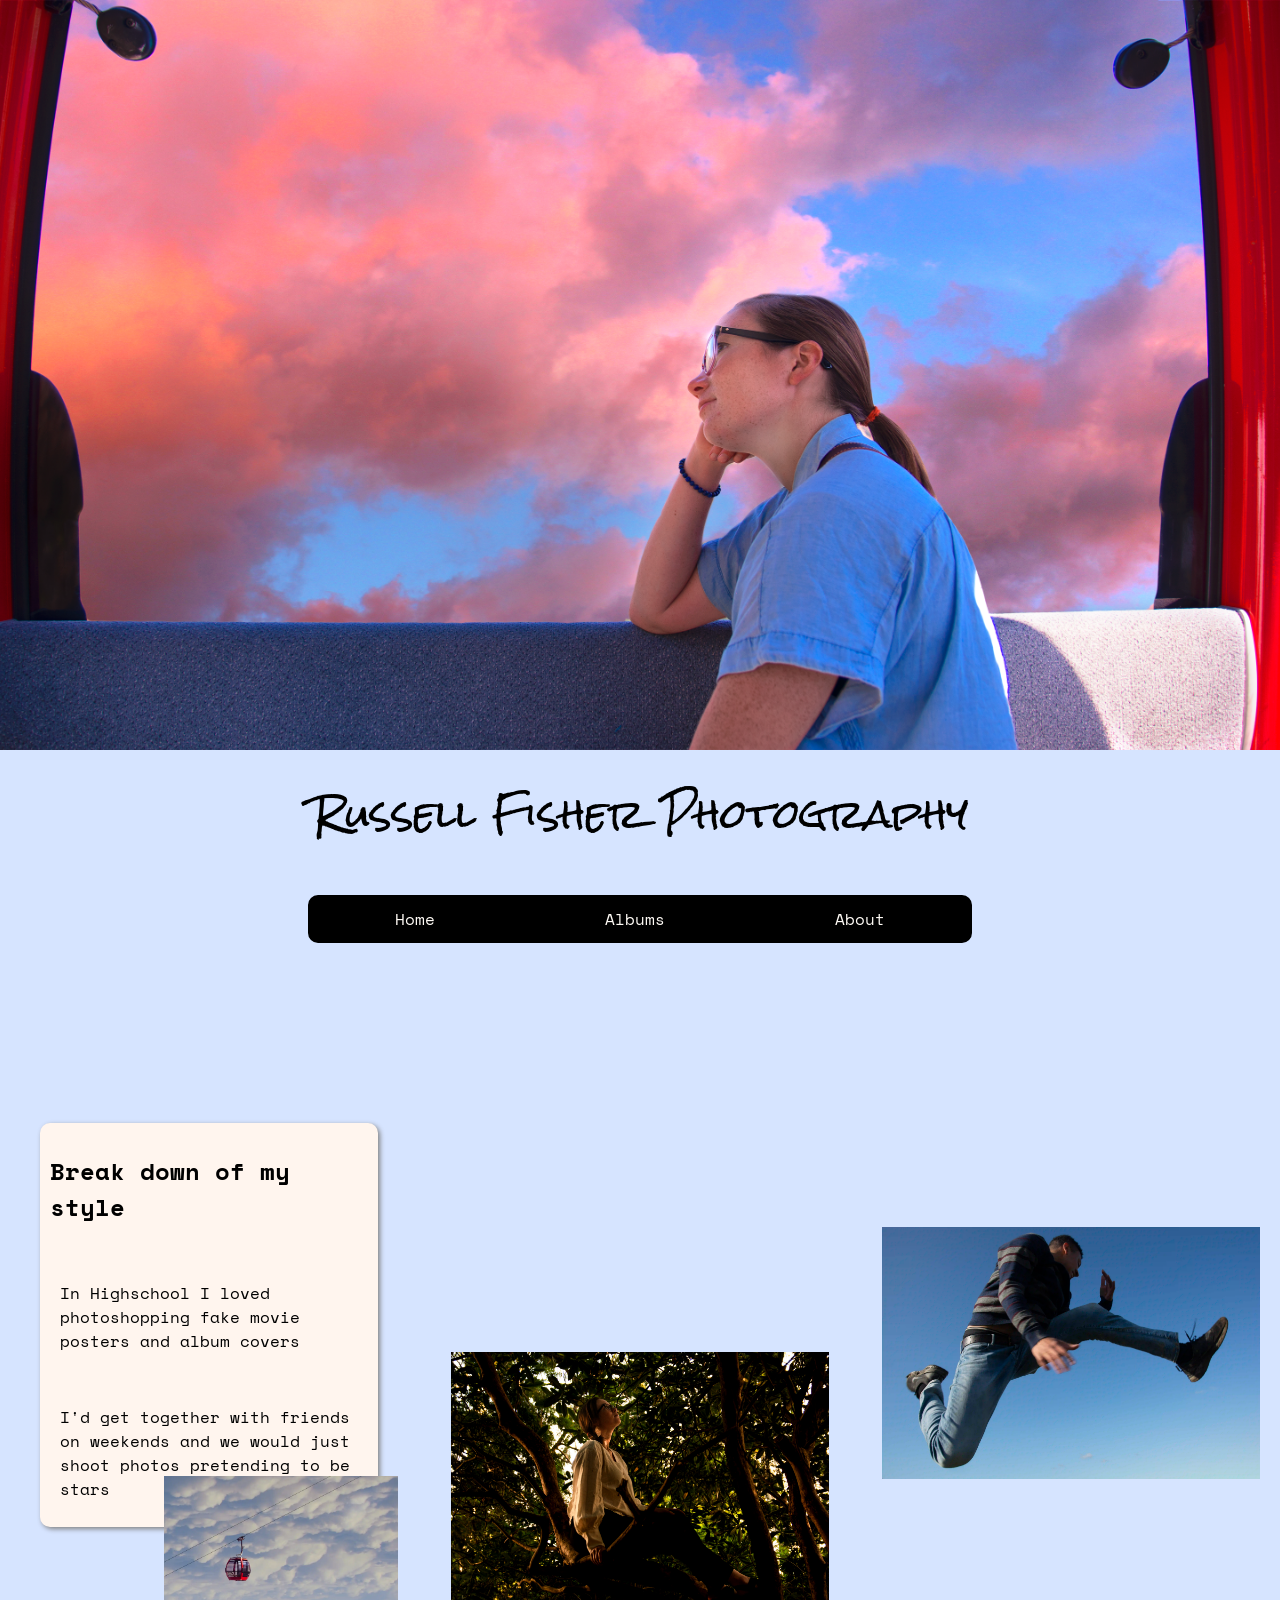
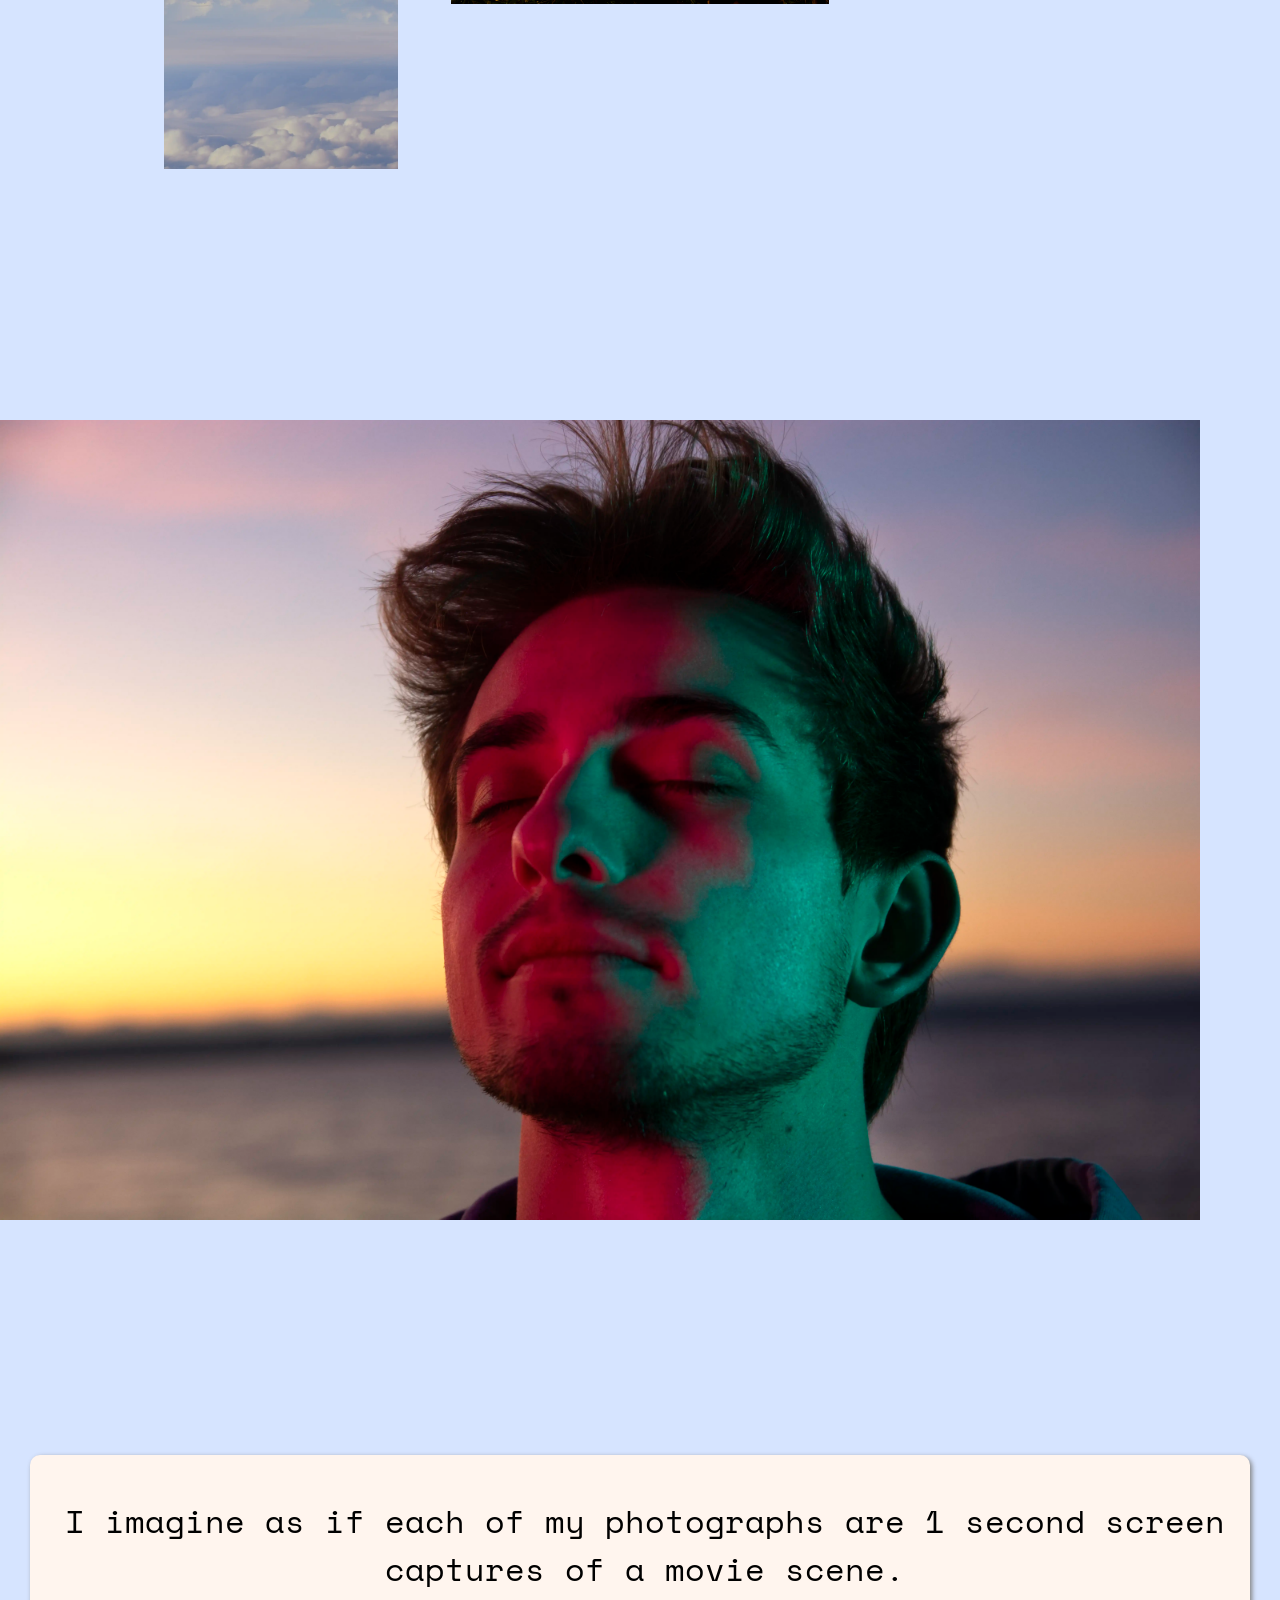
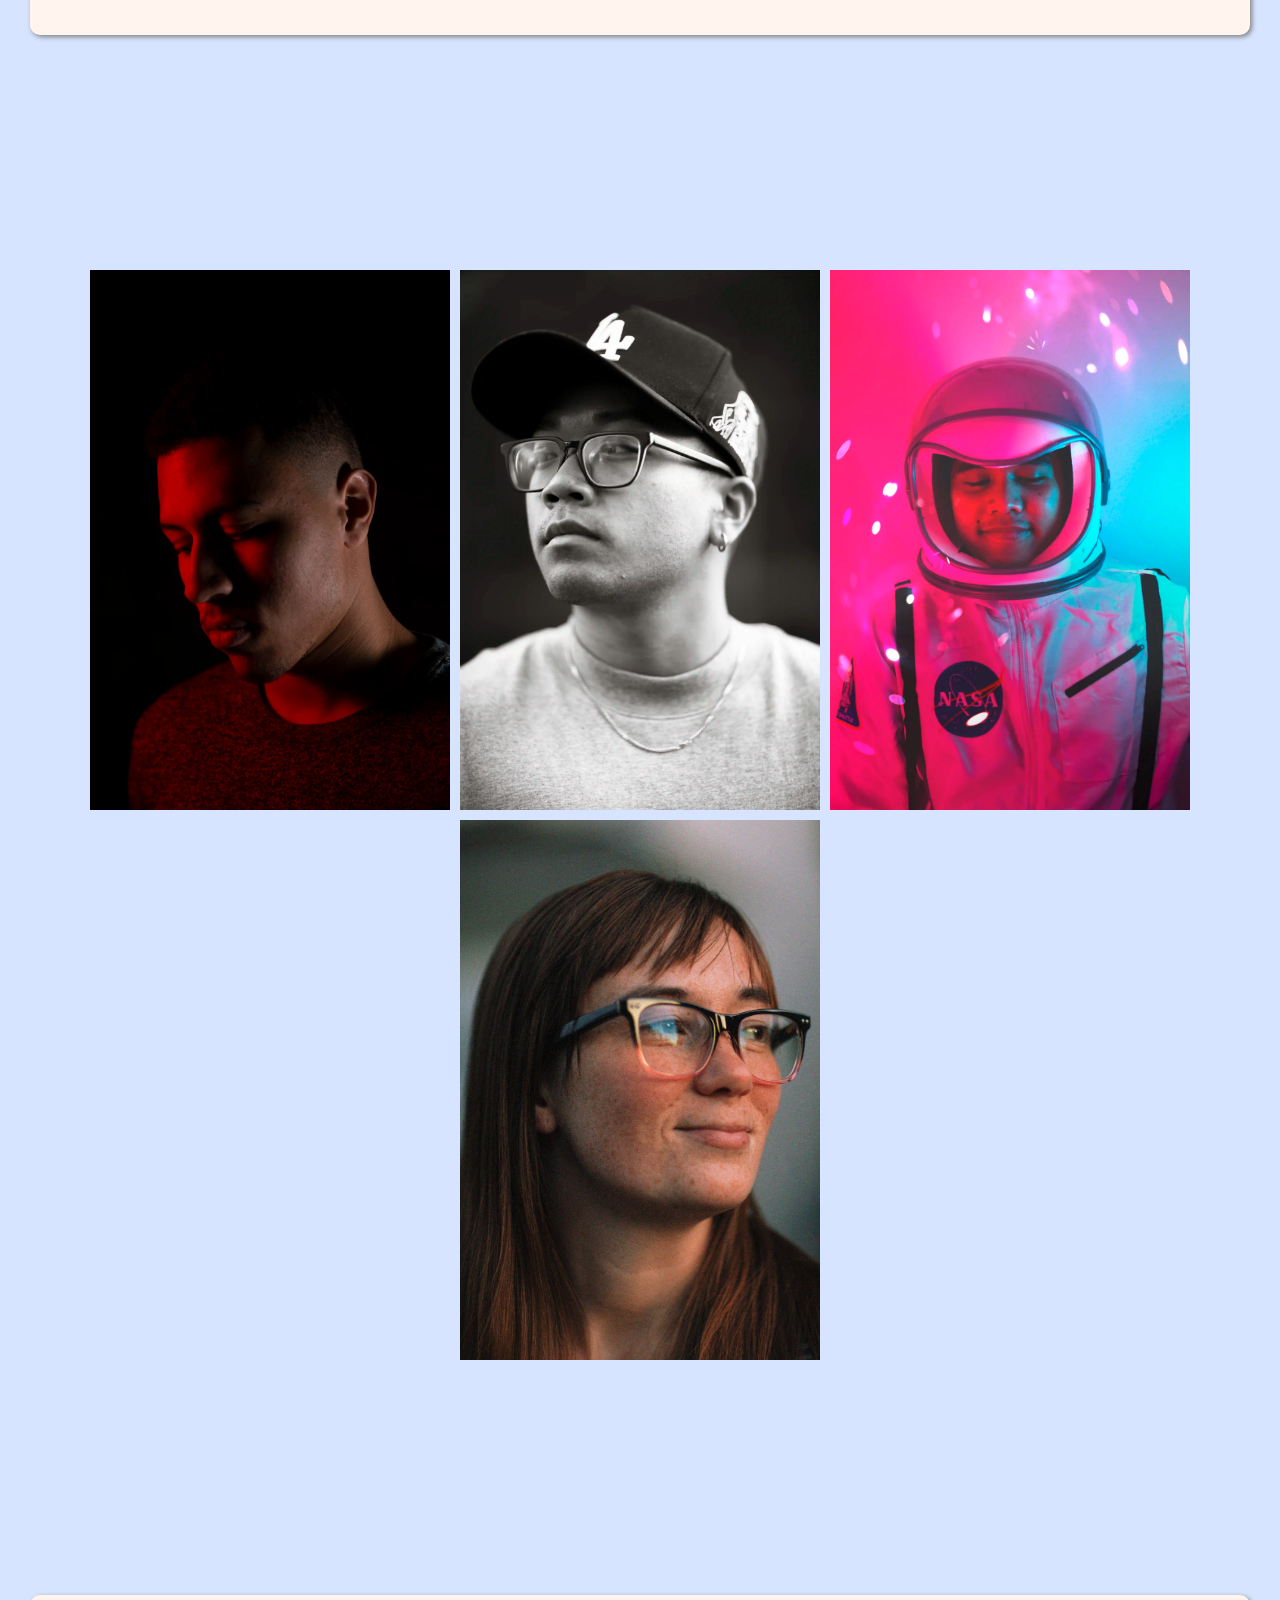
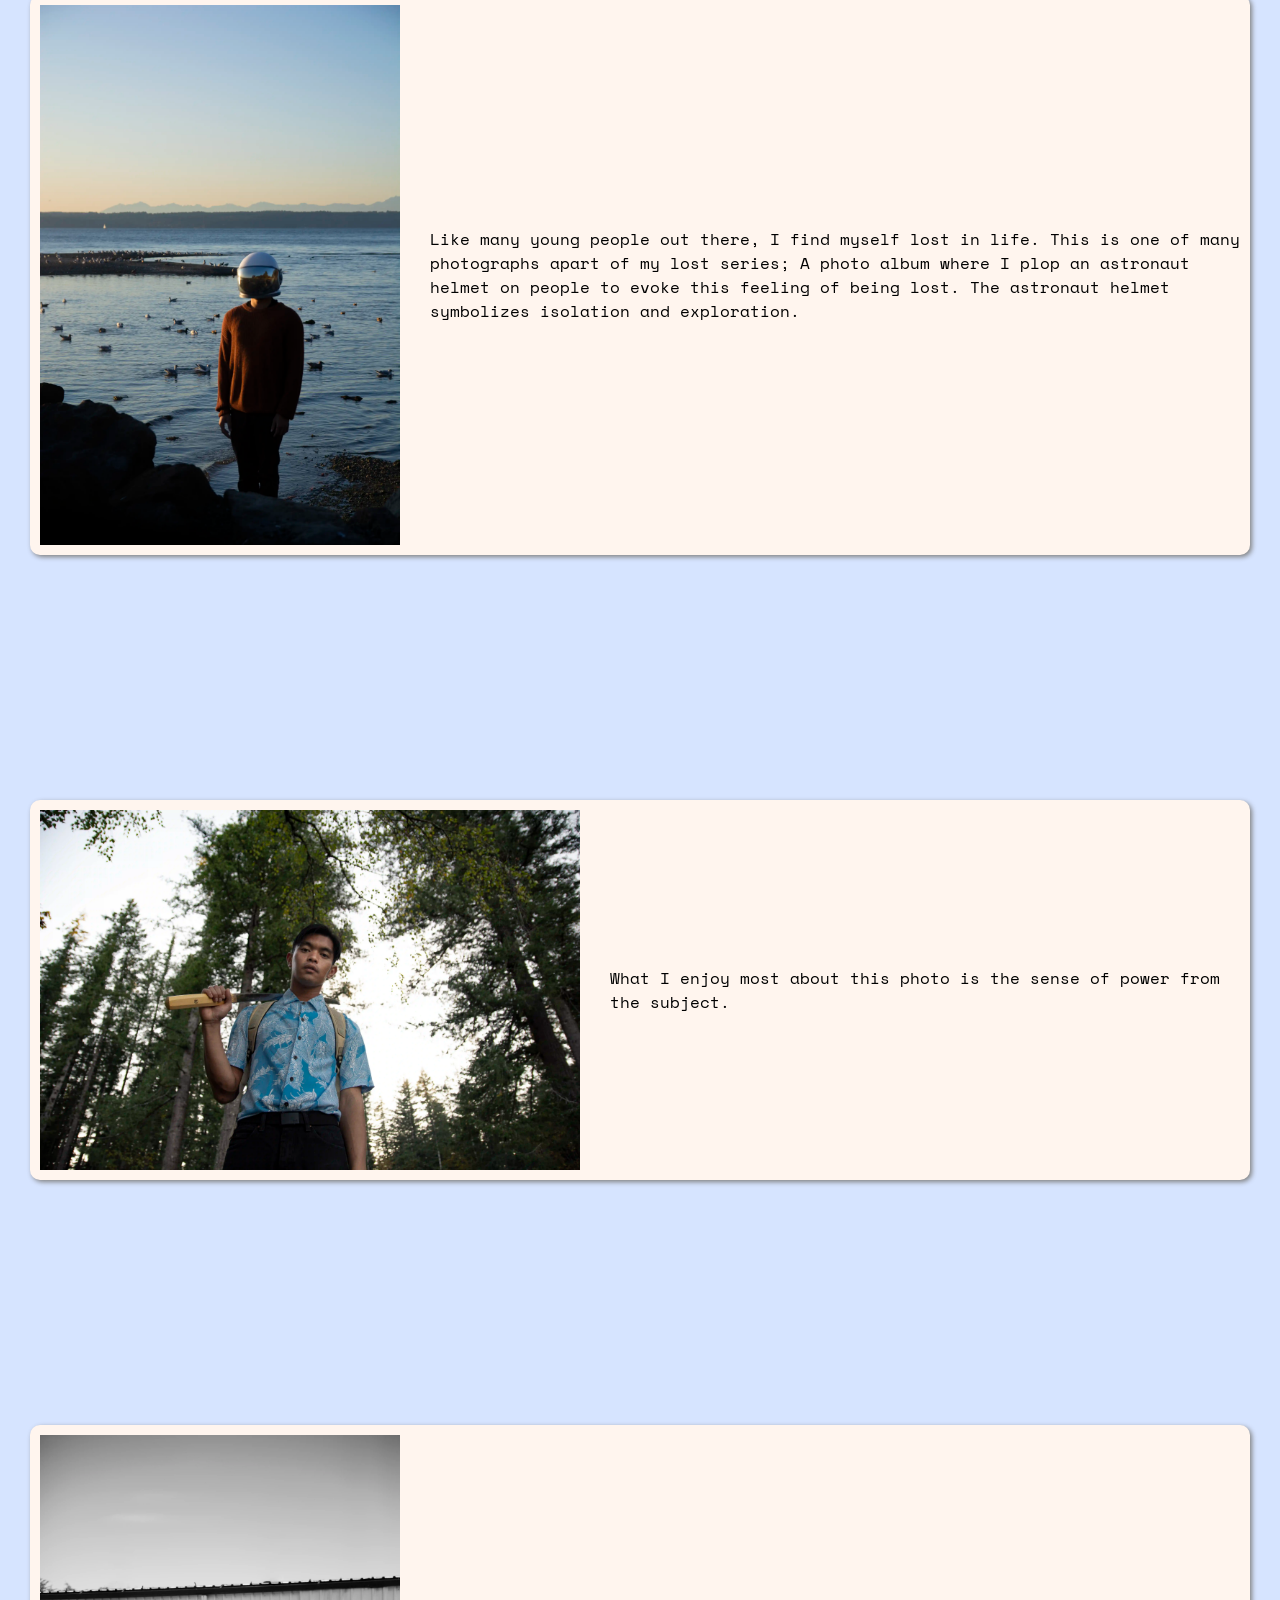
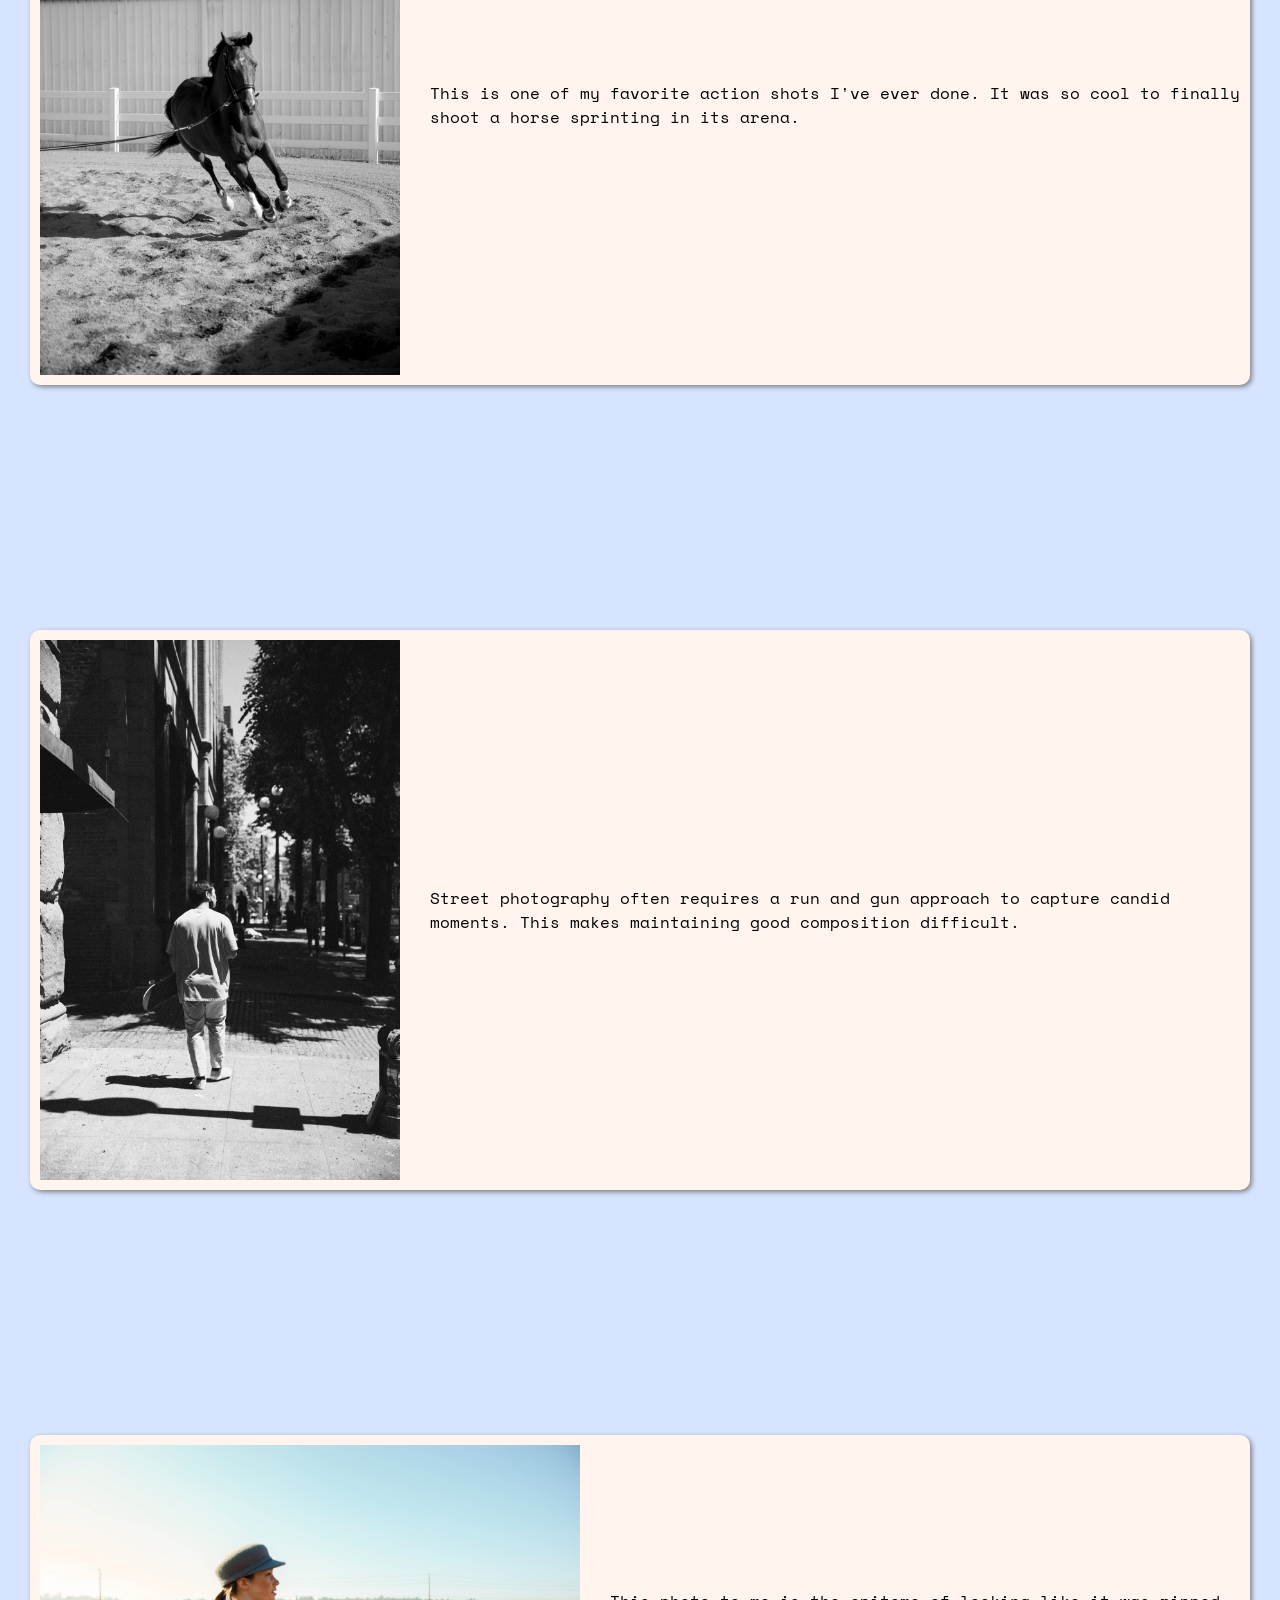
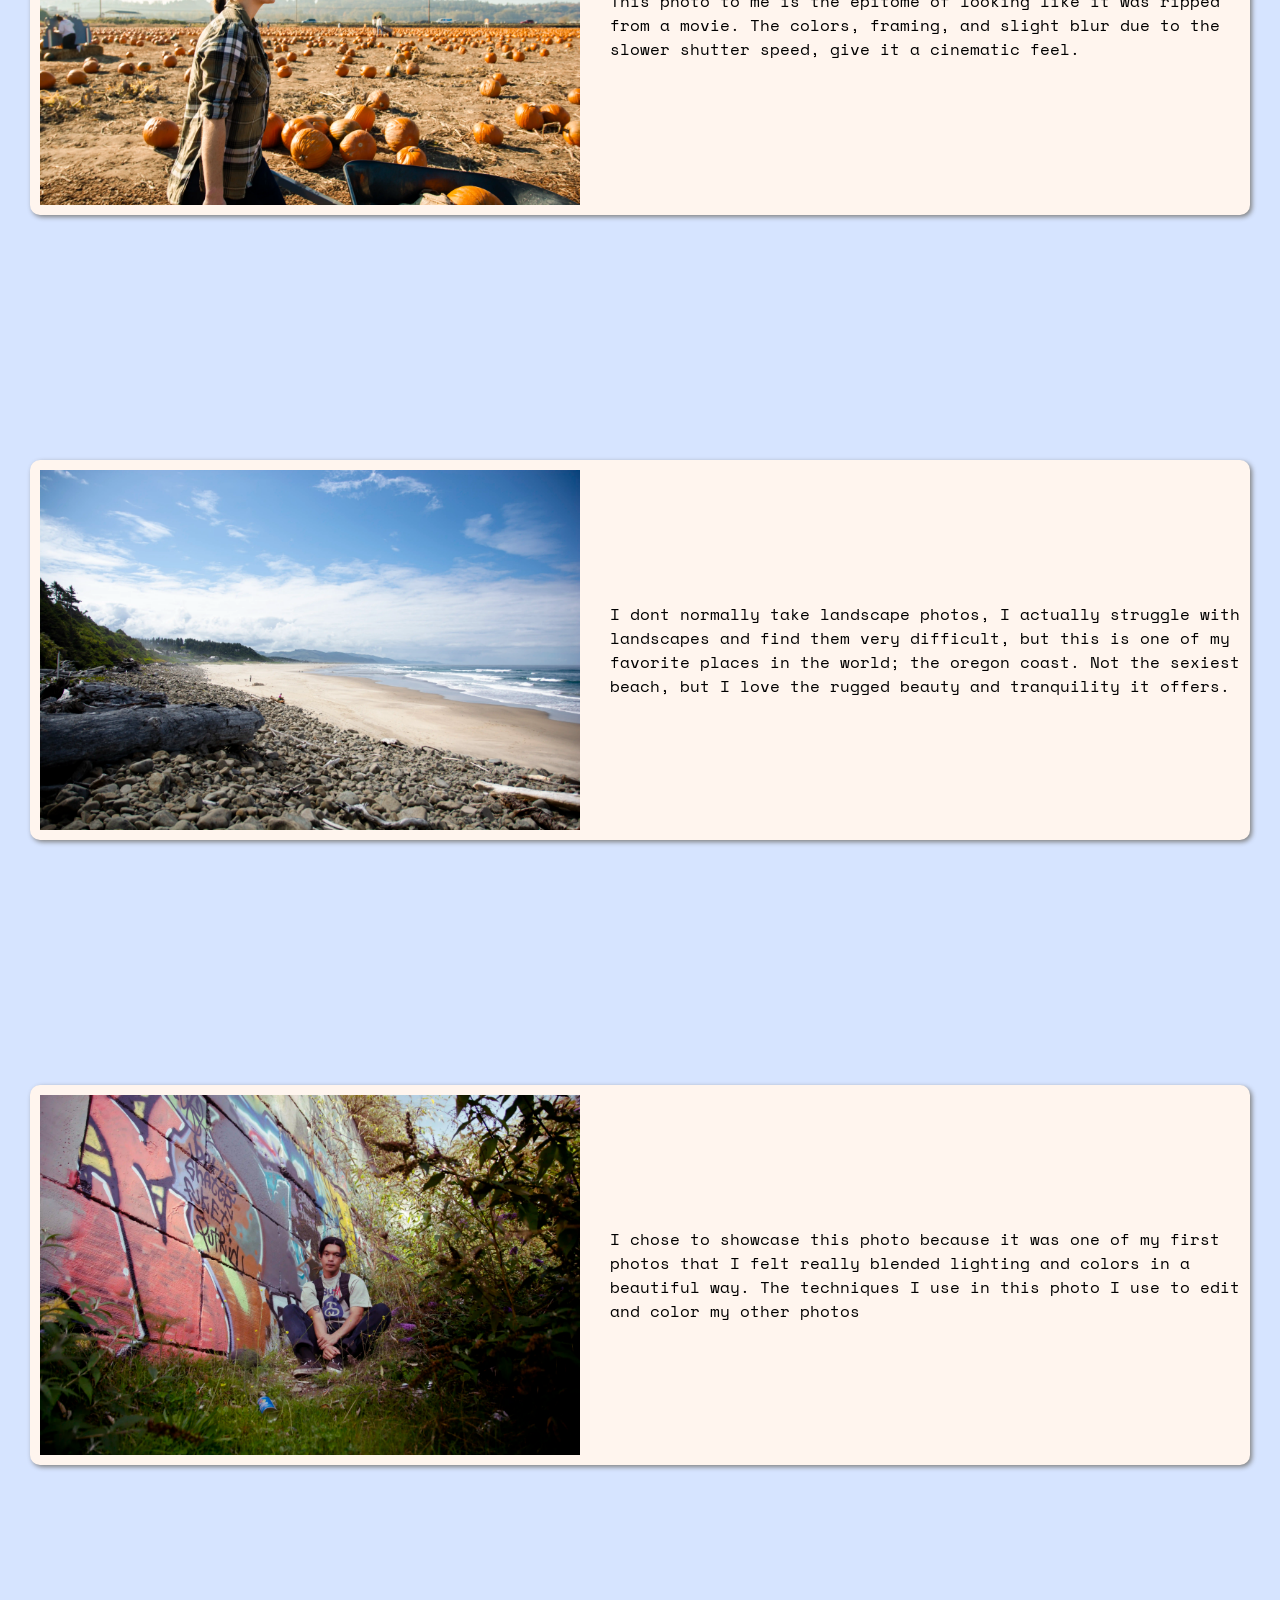
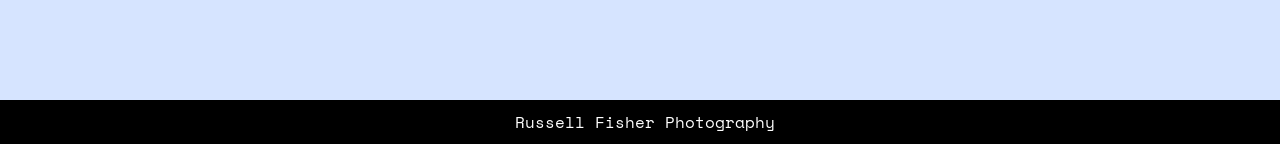
<file: index.html>
<!DOCTYPE html>
<html>

<head>
    <title>Russell Fisher Photography</title>
    <link rel="stylesheet" href="style.css">
    <link rel="preconnect" href="https://fonts.googleapis.com">
    <link rel="preconnect" href="https://fonts.gstatic.com" crossorigin>
    <link href="https://fonts.googleapis.com/css2?family=Rock+Salt&family=Space+Mono&display=swap" rel="stylesheet">
    <meta name="viewport" content="width=device-width, initial-scale=1">
</head>

<body>
<div class="content">
    <div class="banner">
        
    </div>
    <div class="title">
        <h1>Russell Fisher Photography</h1>
    </div>
    <div class="nav">
        <ul>
            <li><a href="index.html" target="_blank">Home</a></li>
            <li><a href="albums.html" target="_blank">Albums</a></li>
            <li> <a href="about.html" target="_blank">About</a></li>
        </ul>
    </div>
    <div class="section">
        <div id="breakdown">
            <div class="card">
                <h2>Break down of my style</h2>
                <p> In Highschool I loved photoshopping fake movie posters and album covers</p>
                <p> I'd get together with friends on weekends and we would just shoot photos pretending to be stars</p>
            </div>
        </div>
            <img id="goingup" src="goingup3.webp" 
                alt="a composite photo of a gondola cart traveling through the sky">
            <img id="ticoflying" src="Ticoflying.webp"  alt="picture of a man jumping and kicking">
            <img id="mandersinatree" src="Mandersinatree2.webp"  alt=" Woman sitting in a tree">
    </div>
    
        <img id="sam" src="3DSam.webp"  alt="a close up of a mans face lit up in warm colors">
   
    <div class="whitespace">
        <div class="card">
            <p class="screencap"> I imagine as if each of my photographs are 1 second screen captures of a movie scene.</p>
        </div>
    </div>
    <div class="whitespace">
        <div class="portraits">
            <img id="masculinity" src="Masculinity.webp" alt="Portrait of a man with red lighting">
            <img id="tae" src="Tae45degreerotation.webp" 
                alt="black and white portrait of a man looking to the left">
            <img id="spacemanjoey" src="Spacemanjoey.webp"  alt="colorful portrait shot at torso length of a spaceman">
            <img id="prettyamanda" src="prettyamandaportrait.webp" alt="portrait of a woman looking to the right">
        </div>
    </div>
    
    <div class="photocollage">
        <div class="card">
            <img id="losthorizon" src="Lostonthehorizon.webp" alt="a photograph of a man with an astronaut helmet standing on the beach">
            <p>Like many young people out there, I find myself lost in life. This is one of many photographs apart of my lost series; A photo album
                where I plop an astronaut helmet on people to evoke this feeling of being lost. The astronaut helmet symbolizes isolation and exploration.</p>
        </div>
        <div class="card">
            <img id="yotsugi" src="Yotsugi.webp"  alt="portrait of a man carying a sword">
            <p> What I enjoy most about this photo is the sense of power from the subject.</p>
        </div>
        <div class="card">
        <img id="rainierwarmingup" src="rainierwarmingup.webp"
            alt="Black and white photo of a horse running in an arena">
            <p> This is one of my favorite action shots I've ever done. It was so cool to finally shoot a horse sprinting in its arena.</p>
        </div>
        <div class="card">
            <img id="pioneersquare" src="Pioneersquare.webp" 
            alt="black and white photo of a man carying a skateboard walking through pioneer square">
            <p> Street photography often requires a run and gun approach to capture candid moments. This makes maintaining good composition difficult. </p>
        </div>
        <div class="card">
            <img id="amandapumpkins" src="AmandaPumpkins.webp"  alt=" Woman pushing a cart full of pumpkins">
            <p> This photo to me is the epitome of looking like it was ripped from a movie. The colors, framing, and slight blur due to the slower shutter speed, give it a cinematic feel.</p>
        </div>
        <div class="card">
            <img id="manzanita" src="manzanita.webp"  alt="Landscape photo of manzanita beach along the oregon coast">
            <p> I dont normally take landscape photos, I actually struggle with landscapes and find them very difficult, but this is one of my favorite places in the world; 
                the oregon coast. Not the sexiest beach, but I love the rugged beauty and tranquility it offers.</p>
        </div>
        <div class="card">
            <img id="jestergraffiti" src="Jestergraffiti.webp"  alt="Man sitting next to a graffiti wall">
            <p> I chose to showcase this photo because it was one of my first photos that I felt really blended lighting and colors in a beautiful way.
                 The techniques I use in this photo I use to edit and color my other photos</p>
        </div>
    </div>
</div>
<footer>
    <p> Russell Fisher Photography</p>
</footer>
</body>

</html>
</file>
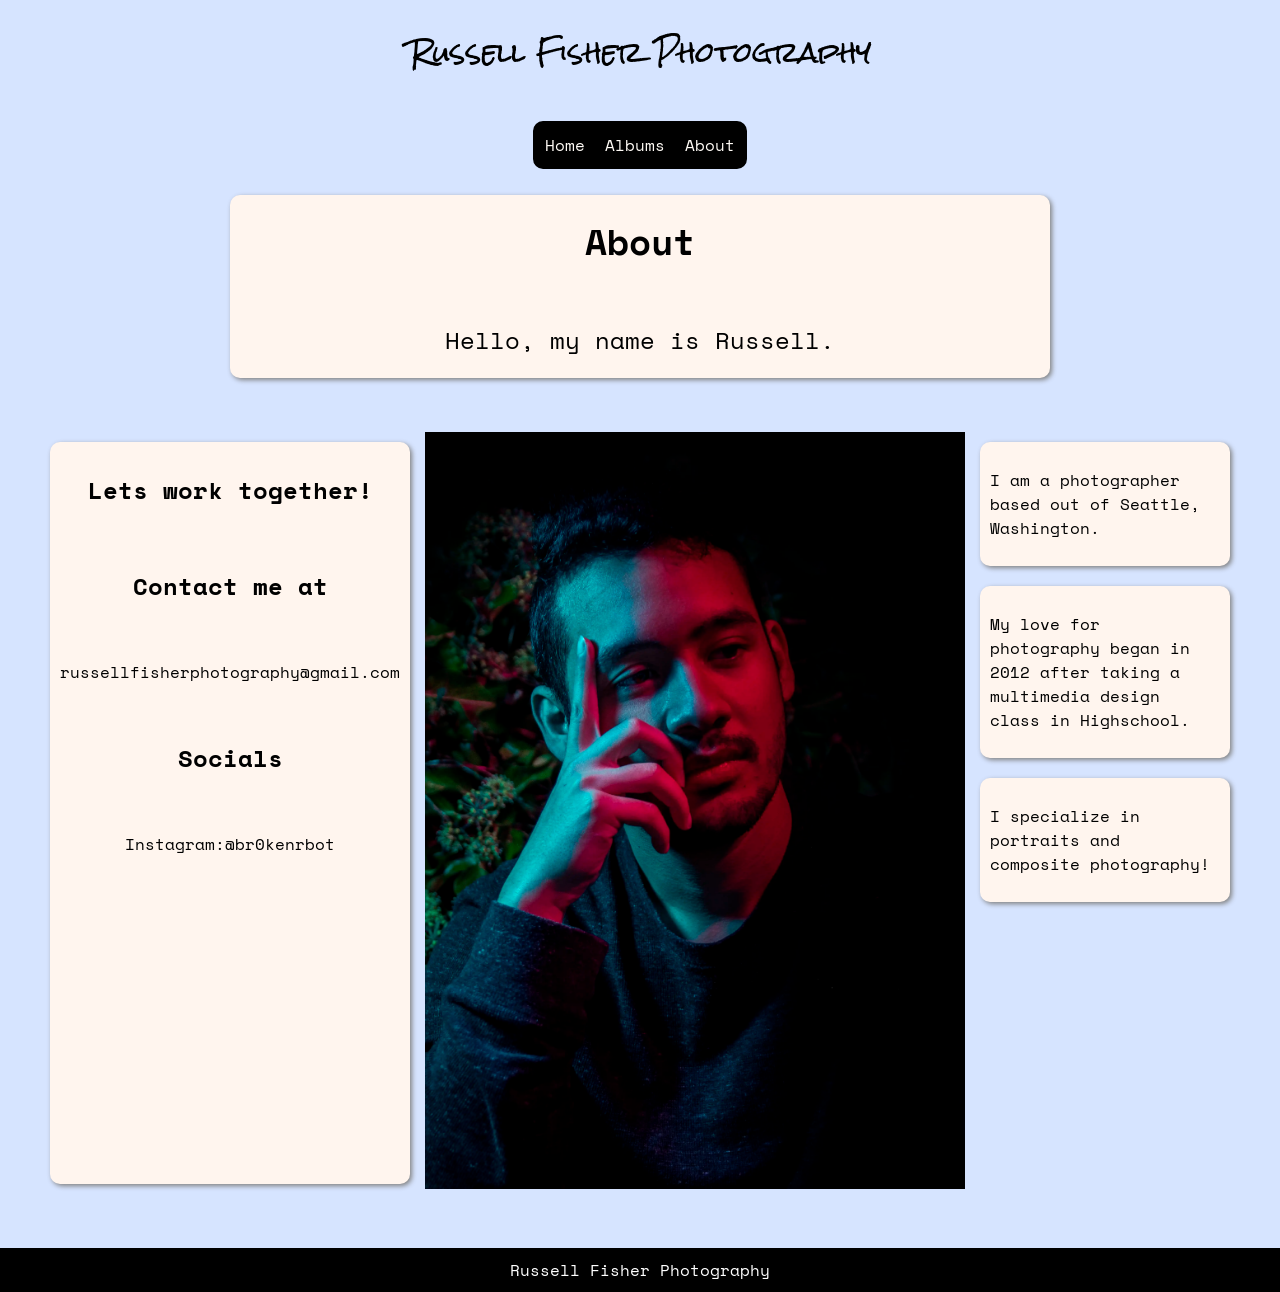
<file: about.html>
<!DOCTYPE html>
<html>
    <head>
        <title> Russell Fisher Photography About</title>
        <link rel="stylesheet" href="bio.css">
        <link rel="preconnect" href="https://fonts.googleapis.com">
        <link rel="preconnect" href="https://fonts.gstatic.com" crossorigin>
        <link href="https://fonts.googleapis.com/css2?family=Rock+Salt&family=Space+Mono&display=swap" rel="stylesheet">
        <meta name="viewport" content="width=device-width, initial-scale=1">
    </head>
    <body>
        <div class="title">
            <h1> Russell Fisher Photography</h1>
        </div>
        <div class="nav">
            <ul> 
                <li><a href="index.html" target="_blank">Home</a></li>
                <li><a href="albums.html" target="_blank">Albums</a></li>
                <li> <a href="about.html" target="_blank">About</a></li>
            </ul>
        </div>
        <div class="intro">
            <div class="card">
                <h2>About</h2>
                <p> Hello, my name is Russell.</p>
            </div>
        </div>
        <div class="container">
            <div class="content">
                <div class="mainpicture">
                    <img src="itme.webp" alt="A portrait of photographer Russell Fisher">
                </div>
                <div class="biography">
                    <div class="card">
                        <p> I am a photographer based out of Seattle, Washington. </p>
                    </div>
                    <div class="card">
                        <p> My love for photography began in 2012 after taking a multimedia design class in Highschool.</p>
                    </div>
                    <div class="card">
                        <p>I specialize in portraits and composite photography!</p>
                    </div>
                </div>
                <div class="contact">
                    <div class="card">
                        <h2>Lets work together!</h2>
                        <h2>Contact me at</h2>
                        <p>russellfisherphotography@gmail.com</p>
                        <h2>Socials</h2>
                        <p><a href="https://www.instagram.com/br0kenrbot" target="_blank">Instagram:@br0kenrbot</a></p>
                    </div>
                </div>
            </div>
        </div>
        <footer>
            <p> Russell Fisher Photography </p>
        </footer>

    </body>
</html>
</file>
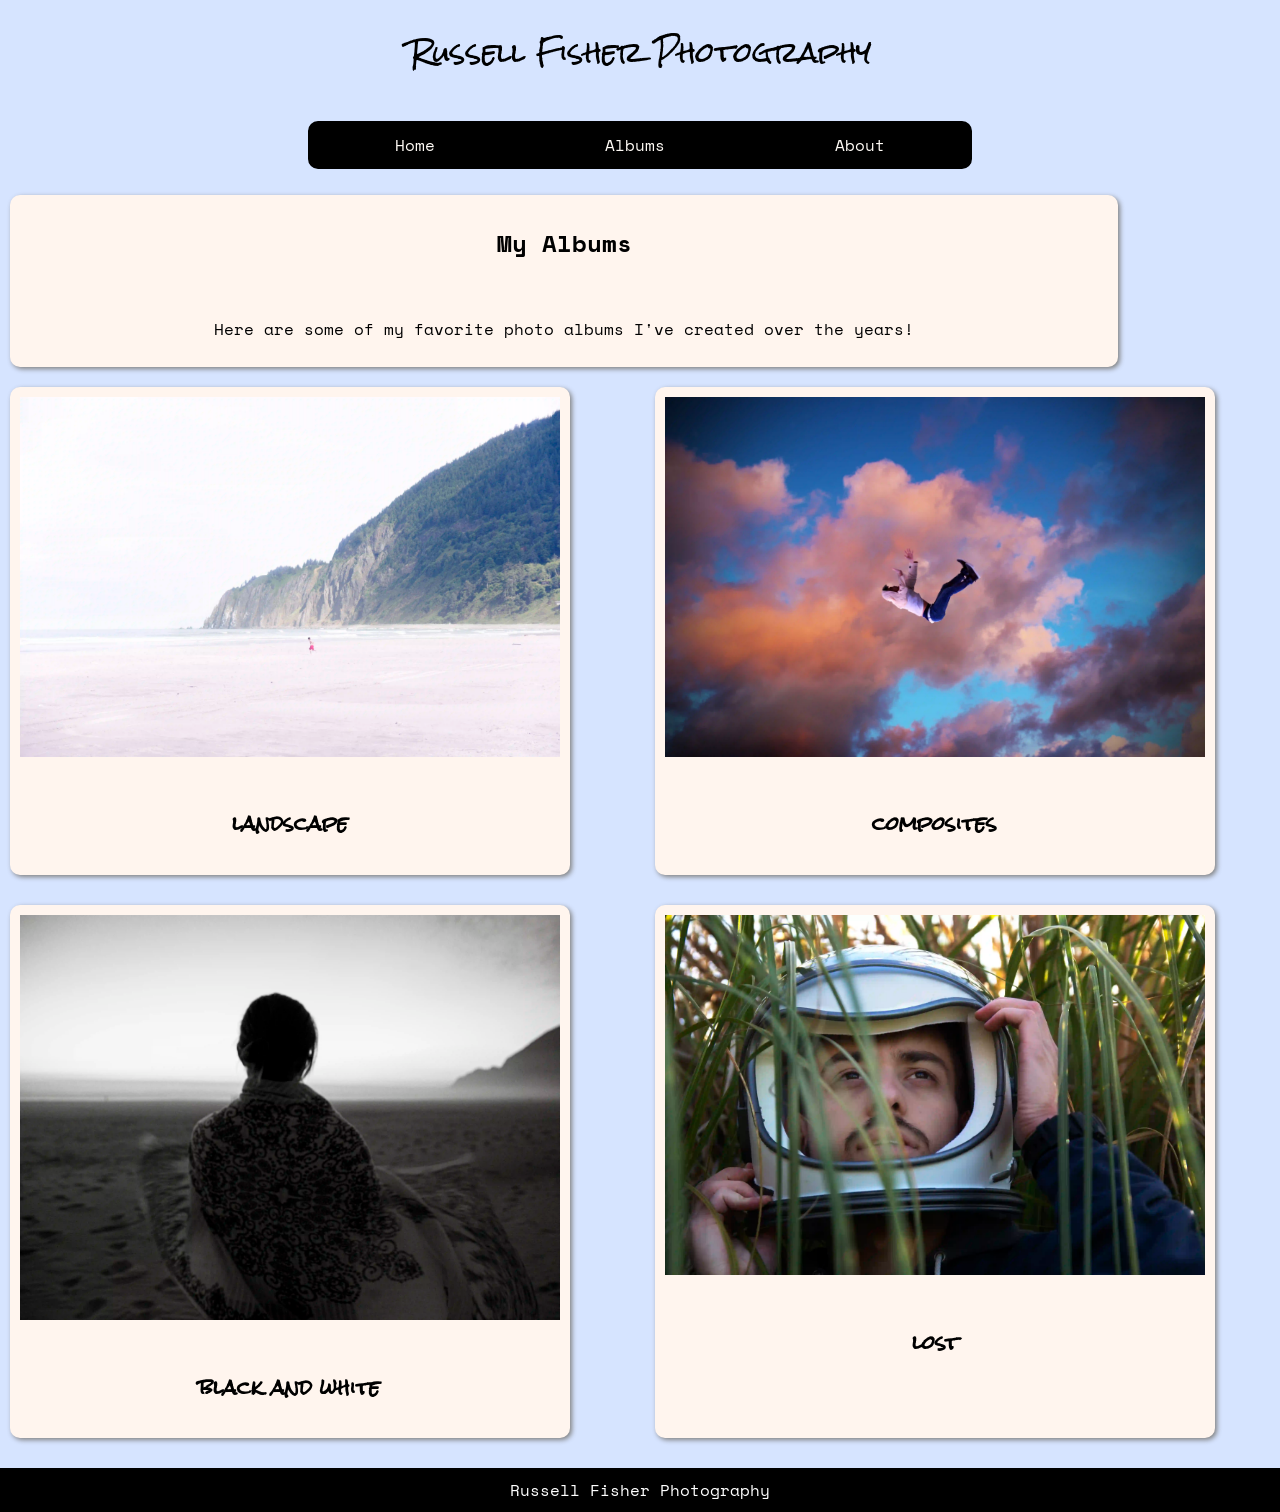
<file: albums.html>
<!DOCTYPE html>
<html>
    <head>
        <title>Russell Fisher Photography</title>
        <link rel="stylesheet" href="gallery.css">
        <link rel="preconnect" href="https://fonts.googleapis.com">
        <link rel="preconnect" href="https://fonts.gstatic.com" crossorigin>
        <link href="https://fonts.googleapis.com/css2?family=Rock+Salt&family=Space+Mono&display=swap" rel="stylesheet">
        <meta name="viewport" content="width=device-width, initial-scale=1">
    </head>
    <body>
        <div class="title">
            <h1> Russell Fisher Photography</h1>
        </div>
        <div class="nav">
            <ul> 
            <li><a href="index.html" target="_blank">Home</a></li>
            <li><a href="albums.html" target="_blank">Albums</a></li>
            <li> <a href="about.html" target="_blank">About</a></li>
            </ul>
        </div>
       <div class="albums">
            <div class="card">
                <h2> My Albums</h2>
                <p> Here are some of my favorite photo albums I've created over the years!</p> 
            </div>
            <div class="gallery">
                <div class="card">
                    <div class="imagewrap">
                        <img id="running3" src="Running3.webp" alt="A kid alone on the beach running towards the ocean">
                    </div>
                    <h3>landscape</h3>
                </div>
                <div class="card">
                    <div class="imagewrap">
                        <img id="fallingup" src="FallingUp.webp" alt="composite photo of a person falling upwards into the sky">
                    </div>
                    <h3>composites</h3>
                </div>
                <div class="card">
                    <div class="imagewrap">
                        <img id="mandabeach" src="mandabeach.webp" alt="black and white photo of a woman on the beach">
                    </div>
                    <h3>black and white</h3>
                </div>
                <div class="card">
                    <div class="imagewrap">
                        <img id="samlost" src="Samlost.webp" alt="Close up shot of a lost astronaut's face">
                    </div>
                    <h3>lost</h3>
                </div>
            </div>
       </div>
       <footer>
        <p> Russell Fisher Photography </p>
       </footer>
    </body>
</html>
</file>
<file: style.css>
@media screen and (max-width:480px){
    body {
        margin:0;
        padding:0;
        background-color:rgb(214, 228, 255);
        font-family:"Space Mono", monospace, sans-serif;
        overflow-x:hidden;
        margin:0 auto;
    }
    .banner{
        background-image: url(gondola.png);
        background-size:cover;
        background-position:center;
        background-repeat: no-repeat;
        height:80vh;
        width:100%

    }
    h1{
        font-family:"Rock Salt", cursive;
        font-weight:400;
    }
    a {
        color:rgb(255, 251, 246);
        text-decoration:none;
        
    }
    .title{
        display:flex;
        justify-content:center;
    }
    .title h1{
        text-align:center;
        color:rgb(0, 0, 0);
        font-size:3vh;
        text-align:center;
        position:relative;   
        margin:20px;
    }  
    
    .banner h1{
        text-align:center;
        color:rgb(255, 251, 246);
        font-size:60px;
        text-align:left;
        position:relative;   
        top:5px;
    }
    .whitespace{
        display:grid;
        grid-template-rows:auto;
        row-gap:25vh;
        justify-items:center;
        margin-top:25vh;
    }

    .nav{
        display:flex;
        justify-content:center;
        z-index:100;
    }

    .nav ul{
        width:min-content;
        display:flex;
        justify-content:center;
        gap:20px;
        border:solid 2px; 
        border-radius:10px;
        background-color:black;
        padding:10px;
    }

    .nav li{
        list-style:none;
    }
    .section{
       width:100%;
       display:flex;
       flex-direction:column;
       align-items:center;
       gap:20px;
       margin-bottom:20px;
    }
    .section img {
        display:flex;
        justify-self:center;
        width:40vh;
        height:auto;
    }
    #breakdown .card {
        display:flex;
        flex-direction:column;
        align-items:center;
        justify-content:center;
        width:90vw;
    }
    #sam {
        display:flex;
        width:40vh;
        height:auto;
        justify-self:center;
    }

    .card{
        display:flex;
        flex-direction:column;
        align-items:center;
        justify-content:center;
        width:auto;
        height:auto;
    }
    .card #losthorizon, .card #amandapumpkins, .card #manzanita, .card #yotsugi, .card #rainierwarmingup, .card #pioneersquare, .card #jestergraffiti {
         width:40vh;
        height:auto;
   }
    .card{
        background-color:seashell;
        border-style:none;
        border-radius:10px;
        box-shadow: 2px 2px 5px grey;
        margin:10px;
        padding:10px;
        max-width:1200px;
        width:85%;
        display:flex;
        height:auto;
        align-items:center;
        gap:20px;
    }
  
    .menu a{
        color:black;
    }
    .menu ul{
        text-decoration:none;
        list-style:none;
    }

    .menu li{
        display:inline;
    }
    footer{
        background-color:black;
        padding:10px;
        margin-top:25vh;
    }
    footer p{
        margin:0;
        color:white;
        text-align:center;
    }
    .portraits{
        display:flex;
        flex-wrap:wrap;
        justify-content:center;
        gap:20px;
        margin-top:25vh;
        margin-bottom:25vh;
    }
    .portraits img{
        width:40vw;
        height:auto;
    }
    .photocollage{
        margin:0 auto;
        display:flex;
        flex-direction:column;
        flex-wrap:wrap;
        align-items:center;
        justify-content:center;
        gap:25vh;
        
    }
    .albums {
       display:flex;
       width:80vw;
       flex-direction:column;
    } 
    .albums img {
        width: 20px;
        height:auto;
        max-width:100%;
    } 
}
/*--------------------------- Media Queries --------------------------*/
@media screen and (min-width:480px){
    body {
        margin:0;
        padding:0;
        background-color:rgb(214, 228, 255);
        font-family:"Space Mono", monospace, sans-serif;
        overflow-x:hidden;
        margin:0 auto;
    }
    .content{
    
    }
    h1{
        font-family:"Rock Salt", cursive;
        font-weight:400;
    }

    a {
        color:rgb(255, 251, 246);
        text-decoration:none;
        
    }


    .banner{
        margin:0;
        padding-top: 30px;   
        background-image: url(gondola.png);
        background-size:cover;
        background-position:center bottom;
        background-repeat: no-repeat;
        height:80vh;
        width:100%

    }
    .title{
        display:flex;
        justify-content:center;
    }
    .title h1{
        text-align:center;
        color:rgb(0, 0, 0);
        font-size:3vw;
        text-align:left;
        position:relative;   
        margin:20px;
        


    }
    .nav{
        display:flex;
        justify-content:center;
        
    
        
    }
    .nav ul{
        width:50%;
        display:flex;
        justify-content:space-around;
        gap:20px;
        border:solid 2px; 
        border-radius:10px;
        background-color:black;
        padding:10px;
        

    }
    .nav li{
    list-style:none;
    }

    p {
        text-align:left;
        padding-left:10px;
    }
    .section{
        
        width:auto;
        display:grid;
        grid-template-columns: 1fr 1fr 1fr 1fr 1fr 1fr 1fr 1fr 1fr;
        grid-auto-rows: 1fr 1fr 1fr 1fr 1fr 1fr 1fr 1fr 1fr;
        justify-content:center;
        gap:53px;
        margin: 20px;
    }
    #breakdown{
        display:flex;
        flex-direction:row;
        justify-content:center;
        flex-wrap:wrap;
        margin:10px;
        grid-column:1/4;
        grid-row:2/6;
        min-width:350px;
    }


    #breakdown .card{
        display:flex;
        flex-direction:column;
        align-items:center;
        justify-content:center;
        
    } 


    .whitespace{
        display:grid;
        grid-template-rows:auto;
        row-gap:25vh;
        justify-items:center;
        justify-content:center;
        margin-top:25vh;
    }


    .screencap{
        font-size:32px;
        text-align:center;
        grid-row:2/3;
    }

    .portraits{

        display:flex;
        flex-wrap:wrap;
        align-content:center;
        justify-content:center;
        gap:10px;
        margin-bottom:25vh;
    }
    .photocollage{
        margin:0 auto;
        display:flex;
        flex-direction:column;
        flex-wrap:wrap;
        align-items:center;
        justify-content:center;
        gap:25vh;
        
    }
    .card{
        background-color:seashell;
        border-style:none;
        border-radius:10px;
        box-shadow: 2px 2px 5px grey;
        margin:10px;
        padding:10px;
        max-width:1200px;
        width:100%;
        display:flex;
        flex-direction:row;
        height:auto;
        align-items:center;
        gap:20px;
    }
    .carp p {
    padding:10px 0;
    margin:25px;
    }


    /*-------------------------- Photos --------------------------*/
    #goingup{
        
        width:100%;
        height:auto;
        grid-column:2/4;
        grid-row:5/8;
    }
    #losthorizon{
        display:flex;
        width:40vh;
        height:auto;
        justify-self:space-between;
        
    }
    #masculinity{
        width:40vh;
        height:auto;
    }
    #tae{
        width:40vh;
        height:auto;
        
    }
    #spacemanjoey{
        width:40vh;
        height:auto;
    }
    #prettyamanda{
        width:40vh;
        height:auto;
    }
    #yotsugi{
        width:auto;
        height:40vh;
    }
    #ticoflying{
        width:100%;
        height:auto;
        grid-column: 7/10;
        grid-row:3/7;
        justify-items:center;
    }
    #rainierwarmingup{
        width:40vh;
        height:auto;
    }
    #pioneersquare{
        width:40vh;
        height:auto;
    }
    #amandapumpkins{
        width:auto;
        height:40vh;
    }
    #manzanita{
        width:auto;
        height:40vh;
    }
    #jestergraffiti{
        width:auto;
        height:40vh;

    }
    #mandersinatree{
        width:100%;
        height:auto;;
        grid-column:4/7;
        grid-row:4/7;

    }
    #sam {
    display:flex;
    margin-top:25vh;
    width:100%;
    height:auto;
    grid-row:2/3;
    max-width:1200px;
    justify-self:center;
    }

    .menu a{
        color:black;
    }
    .menu ul{
        text-decoration:none;
        list-style:none;
    }

    .menu li{
        display:inline;
    }
    footer{
        background-color:black;
        padding:10px;
        margin-top:25vh;
    }
    footer p{
        margin:0;
        color:white;
        text-align:center;
    }
}
</file>
<file: bio.css>
body {
        margin:0;
        padding:0;
        background-color:rgb(214, 228, 255);
        font-family:"Space Mono", monospace, sans-serif;
        overflow-x:hidden;
        margin:0 auto;
}
footer{
        background-color:black;
        padding:10px;
        margin-top:10px;
    }
footer p{
        margin:0;
        color:white;
        text-align:center;
    }
    
    @media screen and (max-width:480px) {
        .card{
        background-color:seashell;
        border-style:none;
        border-radius:10px;
        box-shadow: 2px 2px 5px grey;
        margin:10px;
        padding:10px;
        max-width:1200px;
        width:85%;
        display:flex;
        flex-direction:column;
        height:auto;
        align-items:center;
        gap:20px;
    }
        h1{
        font-family:"Rock Salt", cursive;
        font-weight:400;
    }
        h3{
        font-family:"Rock Salt", cursive;
    }
        a {
        color:rgb(255, 251, 246);
        text-decoration:none;
        
    }
        .title{
        display:flex;
        justify-content:center;
    }
        .title h1{
        text-align:center;
        color:rgb(0, 0, 0);
        font-size:3vh;
        text-align:center;
        position:relative;   
        margin:20px;
    }  
        .nav{
        display:flex;
        justify-content:center;
        z-index:100;
    }

        .nav ul{
        width:min-content;
        display:flex;
        justify-content:center;
        gap:20px;
        border:solid 2px; 
        border-radius:10px;
        background-color:black;
        padding:10px;
    }

    .nav li{
        list-style:none;
    }
    .content{
        display:flex;
        flex-direction:column;
        gap:5px;
    }
    .intro{
        display:flex;
        justify-content:center;
    }
    .mainpicture{
        display:flex;
        width:100%;
        height:auto;
        justify-content:center;
    }
    .mainpicture img{
        margin:10px;
        width: 90%;
        height:auto;
    }
    .biography{
        display:flex;
        flex-direction:column;
        justify-content:center;
    }
    .contact .card{
        display:flex;
        justify-self:center;
        width:90%;
    }
    .contact a{
        color:black;
    }
    .contact a:visited{
        color:rgb(206, 83, 101);
    }
    .contact a:hover{
        color:aquamarine;;
    }
}
    @media screen and (min-width:481px){
        .card{
        background-color:seashell;
        border-style:none;
        border-radius:10px;
        box-shadow: 2px 2px 5px grey;
        margin:10px;
        padding:10px;
        max-width: 1200px;
        width:85%;
        display:flex;
        flex-direction:column;
        height:auto;
        align-items:center;
        gap:20px;
    }
           h1{
        font-family:"Rock Salt", cursive;
        font-weight:400;
    }
    h3{
        font-family:"Rock Salt", cursive;
    }
    a {
        color:rgb(255, 251, 246);
        text-decoration:none;
        
    }
    .title{
        display:flex;
        justify-content:center;
    }
    .title h1{
        text-align:center;
        color:rgb(0, 0, 0);
        font-size:3vh;
        text-align:center;
        position:relative;   
        margin:20px;
    }  
    .nav{
        display:flex;
        justify-content:center;
        z-index:100;
    }

    .nav ul{
        max-width:50%;
        display:flex;
        justify-content:center;
        gap:20px;
        border:solid 2px; 
        border-radius:10px;
        background-color:black;
        padding:10px;
    }

    .nav li{
        list-style:none;
    } 
    .container{
        height:850px;
        display:flex;
        justify-content:center;
        align-items:center;
    }
    .content{
        margin:0 auto;
        display:grid;
        max-width:1200px;
        height:auto;
        grid-template-columns:1fr 2fr 1fr;
        gap:5px;
    }
    .intro{
         width:100%;
        display:flex;
        justify-content:center;
    }
    .intro h2{
        font-size:36px;
        margin:10px;
    }
    .intro p{
        font-size:24px;
        margin-bottom:10px;
    }
    .intro .card{
        max-width:800px;
    }
    .contact{
        grid-column:1/2;
        grid-row:1/3;
        display:flex;
    }
    .contact a{
        color:black;
    }
    .contact a:visited{
        color:rgb(206, 83, 101);
    }
    .contact a:hover{
        color:aquamarine;;
    }
    
    .contact .card{
        width:fit-content;
    }
    .mainpicture{
        grid-column:2/3;
        display:flex;
        justify-content:center;
        width:100%;

    }
    .mainpicture img{
        width:100%;
        height:auto;
    }
    .biography{
        height:100%;
        grid-column:3/4;
        display:flex;
        flex-direction:column;
        align-items:space-around; 
    }
    
}
</file>
<file: gallery.css>
body {
        margin:0;
        padding:0;
        background-color:rgb(214, 228, 255);
        font-family:"Space Mono", monospace, sans-serif;
        overflow-x:hidden;
        margin:0 auto;
}
footer{
        background-color:black;
        padding:10px;
        margin-top:20px;
    }
footer p{
        margin:0;
        color:white;
        text-align:center;
    }

@media screen and (max-width:480px){
    h1{
        font-family:"Rock Salt", cursive;
        font-weight:400;
    }
    h3{
        font-family:"Rock Salt", cursive;
    }
    a {
        color:rgb(255, 251, 246);
        text-decoration:none;
        
    }
    .title{
        display:flex;
        justify-content:center;
    }
    .title h1{
        text-align:center;
        color:rgb(0, 0, 0);
        font-size:3vh;
        text-align:center;
        position:relative;   
        margin:20px;
    }  
    .nav{
        display:flex;
        justify-content:center;
        z-index:100;
    }

    .nav ul{
        width:50%;
        display:flex;
        justify-content:center;
        gap:20px;
        border:solid 2px; 
        border-radius:10px;
        background-color:black;
        padding:10px;
    }

    .nav li{
        list-style:none;
    }
    .card{
        background-color:seashell;
        border-style:none;
        border-radius:10px;
        box-shadow: 2px 2px 5px grey;
        margin:10px;
        padding:10px;
        max-width:1200px;
        width:85%;
        display:flex;
        flex-direction:column;
        height:auto;
        align-items:center;
        gap:20px;
        position:relative;
        overflow:hidden;
    }
    .card img{
        width:100%;
        height:auto;
        transition:transform 0.3s ease;

    }
    .card img:hover{
        box-shadow: 4px 4px 10px grey;
        
        transform:scale(1.02);
        transition: all 0.3s ease-in-out;
    }
}

@media screen and (min-width:481px){
    h1{
        font-family:"Rock Salt", cursive;
        font-weight:400;
    }
     h3{
        font-family:"Rock Salt", cursive;
    }
    a {
        color:rgb(255, 251, 246);
        text-decoration:none;
        
    }
    .title{
        display:flex;
        justify-content:center;
    }
    .title h1{
        text-align:center;
        color:rgb(0, 0, 0);
        font-size:3vh;
        text-align:center;
        position:relative;   
        margin:20px;
    }  
    .nav{
        display:flex;
        justify-content:center;
        z-index:100;
    }

    .nav ul{
        width:50%;
        display:flex;
        justify-content:space-around;
        gap:20px;
        border:solid 2px; 
        border-radius:10px;
        background-color:black;
        padding:10px;
    }

    .nav li{
        list-style:none;
    }
    .card{
        background-color:seashell;
        border-style:none;
        border-radius:10px;
        box-shadow: 2px 2px 5px grey;
        margin:10px;
        padding:10px;
        max-width:1200px;
        width:85%;
        display:flex;
        flex-direction:column;
        height:auto;
        align-items:center;
        gap:20px;
        
    }
    .imagewrap{
        position:relative;
        display:inline-block;
        overflow:hidden;
    }
    .card img{
        width:100%;
        height:auto;
        transition: transform 0.3s ease;

    }
    .imagewrap::after{
        content:"";
        position:absolute;
        inset:0;
        background:linear-gradient(
            to bottom,
            rgba(0,0,0,0) 0%,
            rgba(255, 111, 190, 0.575) 100%
        );
        opacity:0;
        transition:opacity 0.3s ease;
        pointer-events:none;
    }
    .imagewrap:hover::after{
        opacity:1;
    }
    .card img:hover{
        box-shadow: 4px 4px 10px grey;
        transform:scale(1.02);
        transition: all 0.3s ease-in-out;
    }
    .albums{
        justify-items:center;
    }
    .gallery{
        display:grid;
        grid-template-columns:repeat(2, 1fr);
        gap:10px;
        justify-content:center;
        
    }
}
</file>
